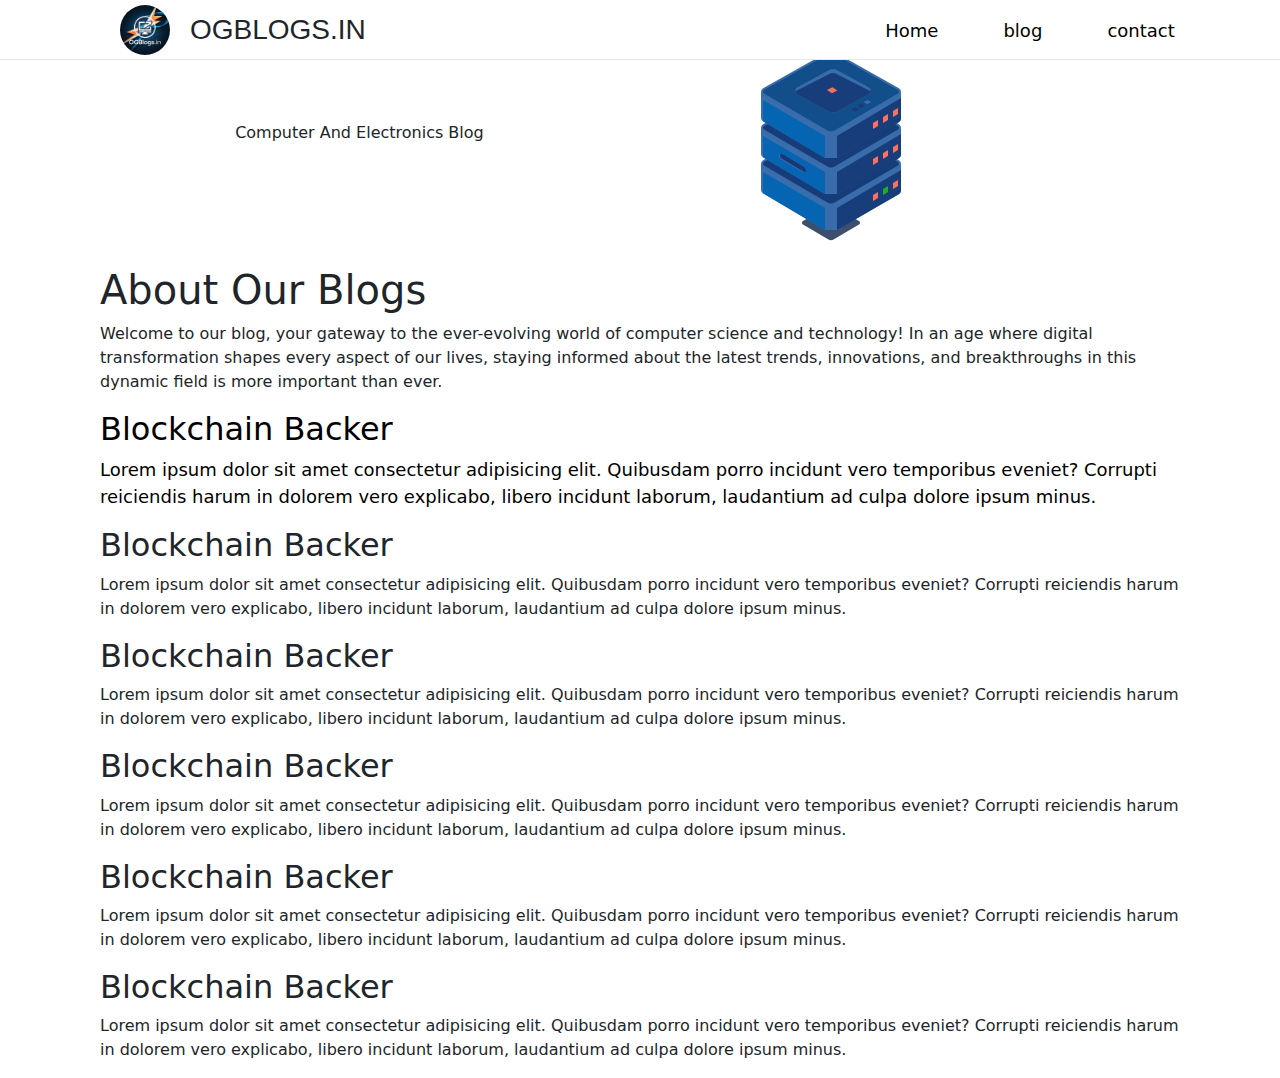
<file: index.html>
<!DOCTYPE html>
<html lang="en">
<head>
    <meta charset="UTF-8">
    <meta name="viewport" content="width=device-width, initial-scale=1.0">
    <title>OGBLOGS.IN</title>
    <link rel="icon" type="image/x-icon" href="website-logo.webp">
    <link href="https://cdn.jsdelivr.net/npm/bootstrap@5.3.3/dist/css/bootstrap.min.css" rel="stylesheet" integrity="sha384-QWTKZyjpPEjISv5WaRU9OFeRpok6YctnYmDr5pNlyT2bRjXh0JMhjY6hW+ALEwIH" crossorigin="anonymous">
    <link rel="stylesheet" href="style.css">
</head>
<body>
    
    <nav>
  
        <span class="nav-logo display-flex"><div class="website-logo"></div>OGBLOGS.IN</span>
        <ul class="display-flex">
            <li><a href="#home">Home</a></li>
            <li><a href="#blogs">blog</a></li>
            <li><a href="">contact</a></li>
        </ul>
    </nav>




    <div class="intro-section display-flex container" id="home">
        <span class="heading-text">Computer And Electronics Blog</span>
        <div class="heading-image">
            <div class="container_SevMini">
                <div class="SevMini">
                  <svg
                    width="148"
                    height="180"
                    viewBox="0 0 74 90"
                    fill="none"
                    xmlns="http://www.w3.org/2000/svg"
                  >
                    <path
                      d="M40 76.5L72 57V69.8615C72 70.5673 71.628 71.2209 71.0211 71.5812L40 90V76.5Z"
                      fill="#396CAA"
                    ></path>
                    <path
                      d="M34 75.7077L2 57V69.8615C2 70.5673 2.37203 71.2209 2.97892 71.5812L34 90V75.7077Z"
                      fill="#396DAC"
                    ></path>
                    <path d="M34 76.5H40V90H34V76.5Z" fill="#396CAA"></path>
                    <path
                      d="M3.27905 55.593L35.2806 37.5438C36.3478 36.9419 37.6522 36.9419 38.7194 37.5438L70.721 55.593C71.7294 56.1618 71.7406 57.6102 70.7411 58.1945L39.2712 76.593C37.8682 77.4133 36.1318 77.4133 34.7288 76.593L3.25887 58.1945C2.25937 57.6102 2.27061 56.1618 3.27905 55.593Z"
                      fill="#163C79"
                      stroke="#396CAA"
                    ></path>
                    <path
                      d="M40 79L72 60V70.4001C72 71.1151 71.6183 71.7758 70.9987 72.1329L40 90V79Z"
                      fill="#173D7A"
                    ></path>
                    <path d="M34 79L3 61V71.5751L34 90V79Z" fill="#0665B2"></path>
                    <path
                      id="strobe_color1"
                      d="M58 72.5L60.5 71V74L58 75.5V72.5Z"
                      fill="#FF715E"
                    ></path>
                    <path
                      id="strobe_color2"
                      d="M63 69.5L65.5 68V71L63 72.5V69.5Z"
                      fill="#17e300b4"
                    ></path>
                    <path d="M68 66.5L70.5 65V68L68 69.5V66.5Z" fill="#FF715E"></path>
                    <path
                      d="M40 58.5L72 39V51.8615C72 52.5673 71.628 53.2209 71.0211 53.5812L40 72V58.5Z"
                      fill="#396CAA"
                    ></path>
                    <path
                      d="M34 57.7077L2 39V51.8615C2 52.5673 2.37203 53.2209 2.97892 53.5812L34 72V57.7077Z"
                      fill="#396DAC"
                    ></path>
                    <path d="M34 58.5H40V72H34V58.5Z" fill="#396CAA"></path>
                    <path
                      d="M3.27905 37.593L35.2806 19.5438C36.3478 18.9419 37.6522 18.9419 38.7194 19.5438L70.721 37.593C71.7294 38.1618 71.7406 39.6102 70.7411 40.1945L39.2712 58.593C37.8682 59.4133 36.1318 59.4133 34.7288 58.593L3.25887 40.1945C2.25937 39.6102 2.27061 38.1618 3.27905 37.593Z"
                      fill="#163C79"
                      stroke="#396CAA"
                    ></path>
                    <path
                      d="M40 61L72 42V52.4001C72 53.1151 71.6183 53.7758 70.9987 54.1329L40 72V61Z"
                      fill="#173D7A"
                    ></path>
                    <path d="M34 61L3 43V53.5751L34 72V61Z" fill="#0665B2"></path>
                    <path d="M58 54.5L60.5 53V56L58 57.5V54.5Z" fill="#FF715E"></path>
                    <path d="M63 51.5L65.5 50V53L63 54.5V51.5Z" fill="black"></path>
                    <path
                      id="strobe_color1"
                      d="M63 51.5L65.5 50V53L63 54.5V51.5Z"
                      fill="#FF715E"
                    ></path>
                    <path d="M68 48.5L70.5 47V50L68 51.5V48.5Z" fill="#FF715E"></path>
                    <path
                      d="M40 40.5L72 21V33.8615C72 34.5673 71.628 35.2209 71.0211 35.5812L40 54V40.5Z"
                      fill="#396CAA"
                    ></path>
                    <path
                      d="M34 39.7077L2 21V33.8615C2 34.5673 2.37203 35.2209 2.97892 35.5812L34 54V39.7077Z"
                      fill="#396DAC"
                    ></path>
                    <path d="M34 40.5H40V54H34V40.5Z" fill="#396CAA"></path>
                    <path
                      d="M3.27905 19.593L35.2806 1.54381C36.3478 0.941872 37.6522 0.941872 38.7194 1.54381L70.721 19.593C71.7294 20.1618 71.7406 21.6102 70.7411 22.1945L39.2712 40.593C37.8682 41.4133 36.1318 41.4133 34.7288 40.593L3.25887 22.1945C2.25937 21.6102 2.27061 20.1618 3.27905 19.593Z"
                      fill="#124E89"
                      stroke="#396CAA"
                    ></path>
                    <path
                      d="M40 43L72 24V34.4001C72 35.1151 71.6183 35.7758 70.9987 36.1329L40 54V43Z"
                      fill="#173D7A"
                    ></path>
                    <path d="M34 43L3 25V35.5751L34 54V43Z" fill="#0665B2"></path>
                    <path d="M68 30.5L70.5 29V32L68 33.5V30.5Z" fill="#FF715E"></path>
                    <path
                      id="strobe_color3"
                      d="M58 36.5L60.5 35V38L58 39.5V36.5Z"
                      fill="#FF715E"
                    ></path>
                    <path d="M63 33.5L65.5 32V35L63 36.5V33.5Z" fill="#FF715E"></path>
                    <path
                      d="M20.1902 22.0719C18.8101 21.3026 18.8252 19.3119 20.2168 18.5636L36.1054 10.0189C37.2884 9.3827 38.7116 9.3827 39.8946 10.0189L55.7832 18.5636C57.1748 19.3119 57.1899 21.3026 55.8098 22.0719L40.4345 30.6429C38.9211 31.4865 37.0789 31.4865 35.5655 30.6429L20.1902 22.0719Z"
                      fill="#396CAA"
                    ></path>
                    <path
                      d="M11 52.755C11 51.9801 11.8432 51.4997 12.5098 51.8947L23.5196 58.419C24.1273 58.7792 24.5 59.4332 24.5 60.1396V60.245C24.5 61.0199 23.6568 61.5003 22.9902 61.1053L11.9804 54.581C11.3727 54.2208 11 53.5668 11 52.8604V52.755Z"
                      fill="#396CAA"
                    ></path>
                    <mask
                      id="mask0_2_176"
                      style="mask-type:alpha"
                      maskUnits="userSpaceOnUse"
                      x="11"
                      y="51"
                      width="14"
                      height="11"
                    >
                      <path
                        d="M11 52.755C11 51.9801 11.8432 51.4997 12.5098 51.8947L23.5196 58.419C24.1273 58.7792 24.5 59.4332 24.5 60.1396V60.245C24.5 61.0199 23.6568 61.5003 22.9902 61.1053L11.9804 54.581C11.3727 54.2208 11 53.5668 11 52.8604V52.755Z"
                        fill="#396CAA"
                      ></path>
                    </mask>
                    <g mask="url(#mask0_2_176)">
                      <path
                        d="M11.5 52.7417C11.5 51.9803 12.3349 51.5138 12.9833 51.9128L23.5482 58.4143C24.1397 58.7783 24.5 59.4231 24.5 60.1176V61.5L12.4598 54.4195C11.8651 54.0698 11.5 53.4315 11.5 52.7417V52.7417Z"
                        fill="#163874"
                      ></path>
                    </g>
                    <mask
                      id="mask1_2_176"
                      style="mask-type:alpha"
                      maskUnits="userSpaceOnUse"
                      x="19"
                      y="9"
                      width="38"
                      height="23"
                    >
                      <path
                        d="M20.1902 22.0719C18.8101 21.3026 18.8252 19.3119 20.2168 18.5636L36.1054 10.0189C37.2884 9.3827 38.7116 9.3827 39.8946 10.0189L55.7832 18.5636C57.1748 19.3119 57.1899 21.3026 55.8098 22.0719L40.4345 30.6429C38.9211 31.4865 37.0789 31.4865 35.5655 30.6429L20.1902 22.0719Z"
                        fill="#396CAA"
                      ></path>
                    </mask>
                    <g mask="url(#mask1_2_176)">
                      <path
                        d="M18 21.3115L36.167 11.9451C37.3171 11.3521 38.6829 11.3521 39.833 11.9451L58 21.3115L40.3567 30.7405C38.8841 31.5275 37.1159 31.5275 35.6433 30.7405L18 21.3115Z"
                        fill="#173D7A"
                      ></path>
                    </g>
                    <path
                      d="M37.447 21.565L35 19.9799L37.6941 18.66L40.141 20.245L37.447 21.565Z"
                      fill="#FF715E"
                    ></path>
                    <path
                      d="M48.9738 30.8646L47.0741 29.7745L49.1792 28.684L51.0789 29.7741L48.9738 30.8646Z"
                      fill="#173E7B"
                    ></path>
                    <path
                      d="M52.0661 29.0093L50.1635 27.9242L52.2657 26.8282L54.1682 27.9133L52.0661 29.0093Z"
                      fill="#173E7B"
                    ></path>
                    <path
                      id="strobe_led1"
                      d="M55.1521 27.1464L53.2538 26.054L55.3602 24.9661L57.2585 26.0586L55.1521 27.1464Z"
                      fill="#3A6DAB"
                    ></path>
                  </svg>
                </div>
                <div class="Ghost">
                  <svg
                    width="60"
                    height="36"
                    viewBox="0 0 60 36"
                    fill="none"
                    xmlns="http://www.w3.org/2000/svg"
                  >
                    <path
                      d="M1.96545 19.4296C0.643777 18.6484 0.658726 16.7309 1.99242 15.9705L28.0186 1.12982C29.2467 0.429534 30.7533 0.429533 31.9814 1.12982L58.0076 15.9704C59.3413 16.7309 59.3562 18.6484 58.0346 19.4296L32.5442 34.4962C30.9749 35.4238 29.0251 35.4238 27.4558 34.4962L1.96545 19.4296Z"
                      fill="#3C4F6D"
                    ></path>
                  </svg>
                </div>
              </div>
              
        </div>
    </div>

    <div id="blogs">
      <div class="blogs-text">
        <h1>About Our Blogs</h1>
        <p>Welcome to our blog, your gateway to the ever-evolving world of computer science and technology! In an age where digital transformation shapes every aspect of our lives, staying informed about the latest trends, innovations, and breakthroughs in this dynamic field is more important than ever.</p>
      </div>
      <div class="blogs-container">
        <a href="bloackchain backer.html">
          <div class="blog-content-box">
            <div class="blog-image"></div>
            <h2>Blockchain Backer</h2>
            <p>Lorem ipsum dolor sit amet consectetur adipisicing elit. Quibusdam porro incidunt vero temporibus eveniet? Corrupti reiciendis harum in dolorem vero explicabo, libero incidunt laborum, laudantium ad culpa dolore ipsum minus.</p>
          </div> 
        </a> 
        <div class="blog-content-box">
          <div class="blog-image"></div>
          <h2>Blockchain Backer</h2>
          <p>Lorem ipsum dolor sit amet consectetur adipisicing elit. Quibusdam porro incidunt vero temporibus eveniet? Corrupti reiciendis harum in dolorem vero explicabo, libero incidunt laborum, laudantium ad culpa dolore ipsum minus.</p>
        </div>
        <div class="blog-content-box">
          <div class="blog-image"></div>
          <h2>Blockchain Backer</h2>
          <p>Lorem ipsum dolor sit amet consectetur adipisicing elit. Quibusdam porro incidunt vero temporibus eveniet? Corrupti reiciendis harum in dolorem vero explicabo, libero incidunt laborum, laudantium ad culpa dolore ipsum minus.</p>
        </div>
        <div class="blog-content-box">
          <div class="blog-image"></div>
          <h2>Blockchain Backer</h2>
          <p>Lorem ipsum dolor sit amet consectetur adipisicing elit. Quibusdam porro incidunt vero temporibus eveniet? Corrupti reiciendis harum in dolorem vero explicabo, libero incidunt laborum, laudantium ad culpa dolore ipsum minus.</p>
        </div>  
        <div class="blog-content-box">
          <div class="blog-image"></div>
          <h2>Blockchain Backer</h2>
          <p>Lorem ipsum dolor sit amet consectetur adipisicing elit. Quibusdam porro incidunt vero temporibus eveniet? Corrupti reiciendis harum in dolorem vero explicabo, libero incidunt laborum, laudantium ad culpa dolore ipsum minus.</p>
        </div>
        <div class="blog-content-box">
          <div class="blog-image"></div>
          <h2>Blockchain Backer</h2>
          <p>Lorem ipsum dolor sit amet consectetur adipisicing elit. Quibusdam porro incidunt vero temporibus eveniet? Corrupti reiciendis harum in dolorem vero explicabo, libero incidunt laborum, laudantium ad culpa dolore ipsum minus.</p>
        </div>
      </div>
     </div>
    

</body>
</html>
</file>
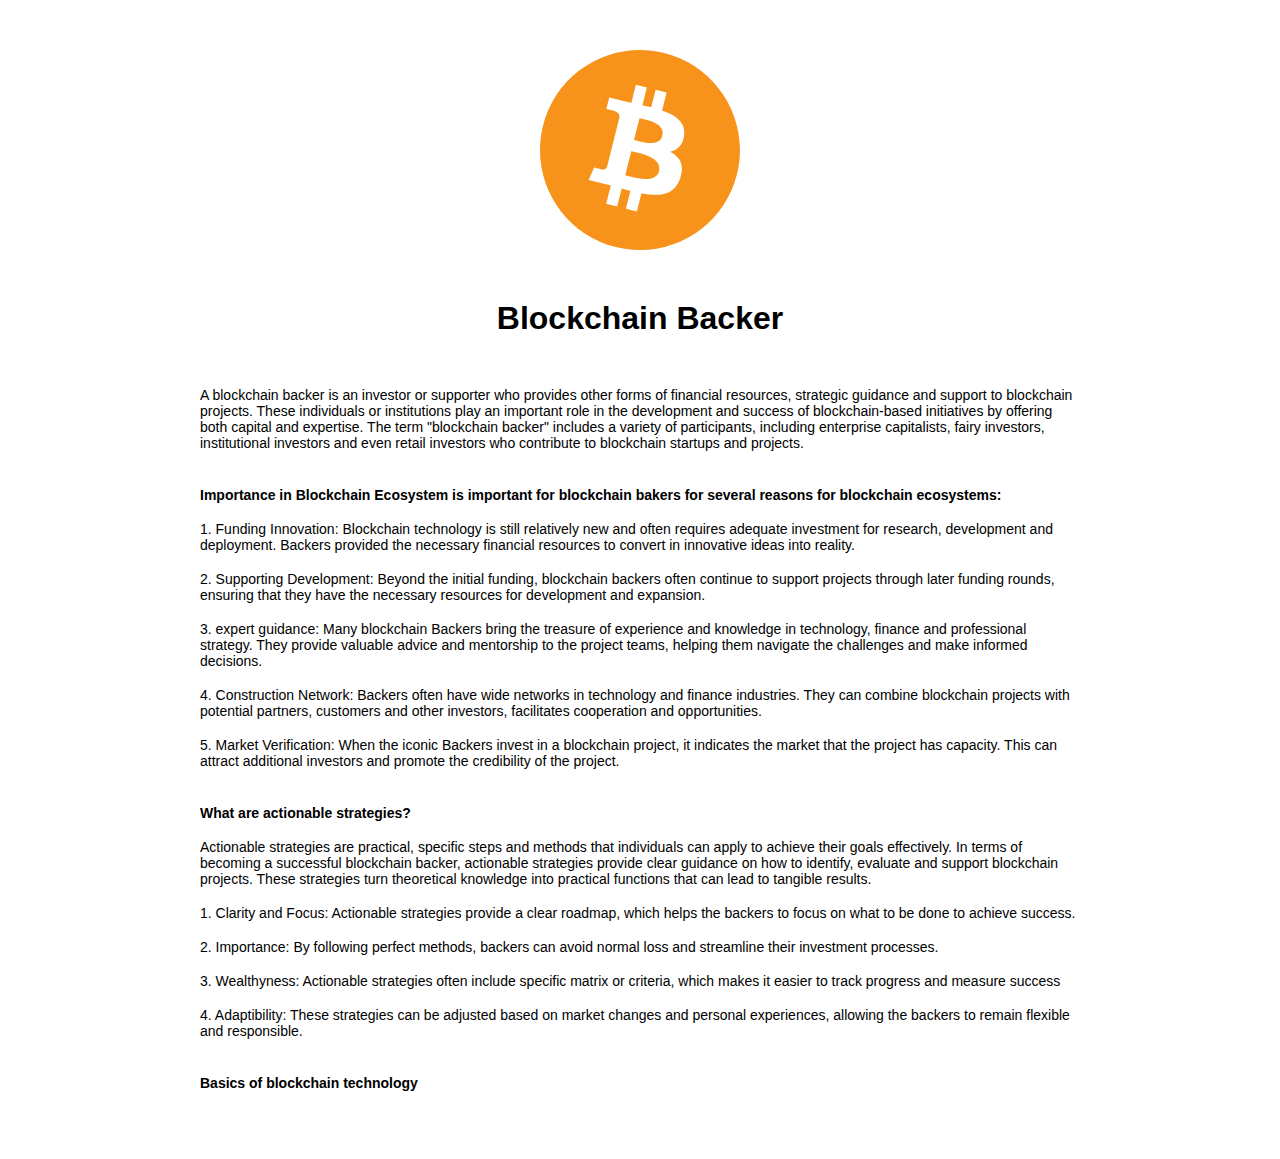
<file: bloackchain backer.html>
<!DOCTYPE html>
<html lang="en">
<head>
    <meta charset="UTF-8">
    <meta name="viewport" content="width=device-width, initial-scale=1.0">
    <title>bloackchain backer</title>
    <link rel="stylesheet" href="style.css">
    <link rel="stylesheet" href="bloackchain backer.css">
</head>
<body>
    
    <div class="bitcoin-logo">
        <div class="side tails img-fluid rounded-start">
            <svg xmlns="http://www.w3.org/2000/svg" class="svg_back" xml:space="preserve" width="100%" height="100%" version="1.1" shape-rendering="geometricPrecision" text-rendering="geometricPrecision" image-rendering="optimizeQuality" fill-rule="evenodd" clip-rule="evenodd" viewBox="0 0 4091.27 4091.73" xmlns:xlink="http://www.w3.org/1999/xlink">
         <g id="Layer_x0020_1">
          <metadata id="CorelCorpID_0Corel-Layer"></metadata>
          <g id="_1421344023328">
           <path fill="#F7931A" fill-rule="nonzero" d="M4030.06 2540.77c-273.24,1096.01 -1383.32,1763.02 -2479.46,1489.71 -1095.68,-273.24 -1762.69,-1383.39 -1489.33,-2479.31 273.12,-1096.13 1383.2,-1763.19 2479,-1489.95 1096.06,273.24 1763.03,1383.51 1489.76,2479.57l0.02 -0.02z"></path>
           <path fill="white" fill-rule="nonzero" d="M2947.77 1754.38c40.72,-272.26 -166.56,-418.61 -450,-516.24l91.95 -368.8 -224.5 -55.94 -89.51 359.09c-59.02,-14.72 -119.63,-28.59 -179.87,-42.34l90.16 -361.46 -224.36 -55.94 -92 368.68c-48.84,-11.12 -96.81,-22.11 -143.35,-33.69l0.26 -1.16 -309.59 -77.31 -59.72 239.78c0,0 166.56,38.18 163.05,40.53 90.91,22.69 107.35,82.87 104.62,130.57l-104.74 420.15c6.26,1.59 14.38,3.89 23.34,7.49 -7.49,-1.86 -15.46,-3.89 -23.73,-5.87l-146.81 588.57c-11.11,27.62 -39.31,69.07 -102.87,53.33 2.25,3.26 -163.17,-40.72 -163.17,-40.72l-111.46 256.98 292.15 72.83c54.35,13.63 107.61,27.89 160.06,41.3l-92.9 373.03 224.24 55.94 92 -369.07c61.26,16.63 120.71,31.97 178.91,46.43l-91.69 367.33 224.51 55.94 92.89 -372.33c382.82,72.45 670.67,43.24 791.83,-303.02 97.63,-278.78 -4.86,-439.58 -206.26,-544.44 146.69,-33.83 257.18,-130.31 286.64,-329.61l-0.07 -0.05zm-512.93 719.26c-69.38,278.78 -538.76,128.08 -690.94,90.29l123.28 -494.2c152.17,37.99 640.17,113.17 567.67,403.91zm69.43 -723.3c-63.29,253.58 -453.96,124.75 -580.69,93.16l111.77 -448.21c126.73,31.59 534.85,90.55 468.94,355.05l-0.02 0z"></path>
          </g>
         </g>
        </svg></div>
    </div>

    <h1>Blockchain Backer</h1>
    <p>A blockchain backer is an investor or supporter who provides other forms of financial resources, strategic guidance and support to blockchain projects. These individuals or institutions play an important role in the development and success of blockchain-based initiatives by offering both capital and expertise. The term "blockchain backer" includes a variety of participants, including enterprise capitalists, fairy investors, institutional investors and even retail investors who contribute to blockchain startups and projects.</p>
    <br><br>
    <p><b>Importance in Blockchain Ecosystem is important for blockchain bakers for several reasons for blockchain ecosystems:</b></p>
    <br>
    <p>1. Funding Innovation: Blockchain technology is still relatively new and often requires adequate investment for research, development and deployment. Backers provided the necessary financial resources to convert in innovative ideas into reality.</p>
    <br>
    <p>2. Supporting Development: Beyond the initial funding, blockchain backers often continue to support projects through later funding rounds, ensuring that they have the necessary resources for development and expansion.</p>
    <br>
    <p>3. expert guidance: Many blockchain Backers bring the treasure of experience and knowledge in technology, finance and professional strategy. They provide valuable advice and mentorship to the project teams, helping them navigate the challenges and make informed decisions.</p>
    <br>
    <p>4. Construction Network: Backers often have wide networks in technology and finance industries. They can combine blockchain projects with potential partners, customers and other investors, facilitates cooperation and opportunities.</p>
    <br>
    <p>5. Market Verification: When the iconic Backers invest in a blockchain project, it indicates the market that the project has capacity. This can attract additional investors and promote the credibility of the project.</p>
    <br><br>
    <p><b>What are actionable strategies?</b></p>
    <br>
    <p>Actionable strategies are practical, specific steps and methods that individuals can apply to achieve their goals effectively. In terms of becoming a successful blockchain backer, actionable strategies provide clear guidance on how to identify, evaluate and support blockchain projects. These strategies turn theoretical knowledge into practical functions that can lead to tangible results.</p>
    <br>
    <p>1. Clarity and Focus: Actionable strategies provide a clear roadmap, which helps the backers to focus on what to be done to achieve success.</p>
    <br>
    <p>2. Importance: By following perfect methods, backers can avoid normal loss and streamline their investment processes.</p>
    <br>
    <p>3. Wealthyness: Actionable strategies often include specific matrix or criteria, which makes it easier to track progress and measure success</p>
    <br>
    <p>4. Adaptibility: These strategies can be adjusted based on market changes and personal experiences, allowing the backers to remain flexible and responsible.</p>
    <br><br>
    <p><b>Basics of blockchain technology</b></p>
    <br>

</body>
</html>
</file>
<file: style.css>
*{
  margin: 0;
  padding: 0;
  scrollbar-width: none;
}
nav {
  border-bottom: 1px solid rgb(232, 232, 232);
  position: fixed;
  width: 100%;
  height: 60px;
  display: flex;
  justify-content: space-between;
  z-index: 1;
  background-color: #ffffff;
}
.website-logo {
  width: 50px;
  height: 50px;
  border-radius: 50%;
  background-image: url("website-logo.webp");
  background-size: cover;
  margin: 0 20px 0 20px ;
}
.center {
display: flex;
justify-content: center;
align-items: center;
}
.nav-logo {
  font-size: 28px;
  padding: 0 100px;
  font-weight: 500;
  font-family: Arial, Helvetica, sans-serif;
}
ul {
  width: 500px;
  height: 60px;
  list-style-type: none;
  padding: 0 40px;
}
.display-flex {
  display: flex;
  justify-content: space-evenly;
  align-items: center;
  margin: 0;
}
a {
  text-decoration: none;
  color: black;
  font-weight: 300;
  font-size: 18px;
}
#blogs {
  padding: 0 100px;
}
.blog-text {
  padding: 60px 0 0 0;
  color: midnightblue;
  display: flex;
  justify-content: center;
  align-items: center;
}

.container_SevMini {
  display: flex;
  justify-content: center;
  align-items: center;
  flex-direction: column;
  margin: 50px 0 0 0;
}

.Ghost {
  transform: translate(0px, -25px);
  z-index: -1;
  animation: opacidad 4s infinite ease-in-out;
}

@keyframes opacidad {
  0% {
    opacity: 1;
    scale: 1;
  }

  50% {
    opacity: 0.5;
    scale: 0.9;
  }

  100% {
    opacity: 1;
    scale: 1;
  }
}

@keyframes estroboscopico {
  0% {
    opacity: 1;
  }

  50% {
    opacity: 0;
  }

  51% {
    opacity: 1;
  }

  100% {
    opacity: 1;
  }
}

@keyframes rebote {
  0%,
  100% {
    transform: translateY(0);
  }

  50% {
    transform: translateY(-10px);
  }
}

@keyframes estroboscopico1 {
  0%,
  50%,
  100% {
    fill: rgb(255, 95, 74);
  }

  25%,
  75% {
    fill: rgb(16, 53, 115);
  }
}

@keyframes estroboscopico2 {
  0%,
  50%,
  100% {
    fill: #17e300;
  }

  25%,
  75% {
    fill: #17e300b4;
  }
}

.SevMini {
  animation: rebote 4s infinite ease-in-out;
}

#strobe_led1 {
  animation: estroboscopico 0.5s infinite;
}

#strobe_color1 {
  animation: estroboscopico2 0.8s infinite;
}

#strobe_color3 {
  animation: estroboscopico1 0.8s infinite;
  animation-delay: 3s;
}







@media (max-width: 480px) {

  .nav-logo {
    padding: 0;
    font-size: 14px;
    font-weight: 500;
  }
  .website-logo {
    width: 20px;
    height: 20px;
    margin: 0 8px 0 20px ;
  }
  ul {
    width: 180px;
  }
  ul a {
    font-size: 12px;
    font-weight: 300;
  }
  .display-flex 
  {
    padding: 0 10px 0 0;
  }
  #blogs {
    padding: 0 40px;
  }
   p {
    font-size: 10px;
  }
  .card-title {
    font-size: 14px;
  }
  h2 {
    font-size: 18px;
  }

}

@media (min-width: 481px) and (max-width: 1024px) {

  .nav-logo {
    padding: 0;
    font-size: 22px;
    font-weight: 500;
  }
  .website-logo {
    width: 30px;
    height: 30px;
  }
  ul {
    width: 300px;
  }
  ul a {
    font-size: 16px;
    font-weight: 300;
  }
  .display-flex 
  {
    padding: 0 30px;
  }
  #blogs {
    padding: 0 60px;
  }
  #blogs p {
    font-size: 13px;
  }
  .card-title {
    font-size: 18px;
  }

}

@media (min-width: 1025px) and (max-width: 1440px) {

.blog-text {
  font-size: 40px;
}
.box-image-anime {
  height: 180px;
  width: 148px;
}

}

@media (min-width: 1441px) {

  

}





@media (min-width: 640px) {

  .container_SevMini {
    margin-left: 50px;
  }

}
</file>
<file: bloackchain backer.css>
* {
    margin: 0;
    padding: 0;
    font-family: Arial, Helvetica, sans-serif;
}
body {
    padding: 50px 200px;
}


.bitcoin-logo {
    height: 200px;
    width: 100%;
    display: flex;
    justify-content: center;
}

h1 {
    text-align: center;
    padding: 50px;
}

p {
    font-size: 14px;
}

ul {
    font-size: 14px;
    width: 100%;
    height: 60px;
    list-style-type: circle;
    padding: 0 40px;
}
</file>
